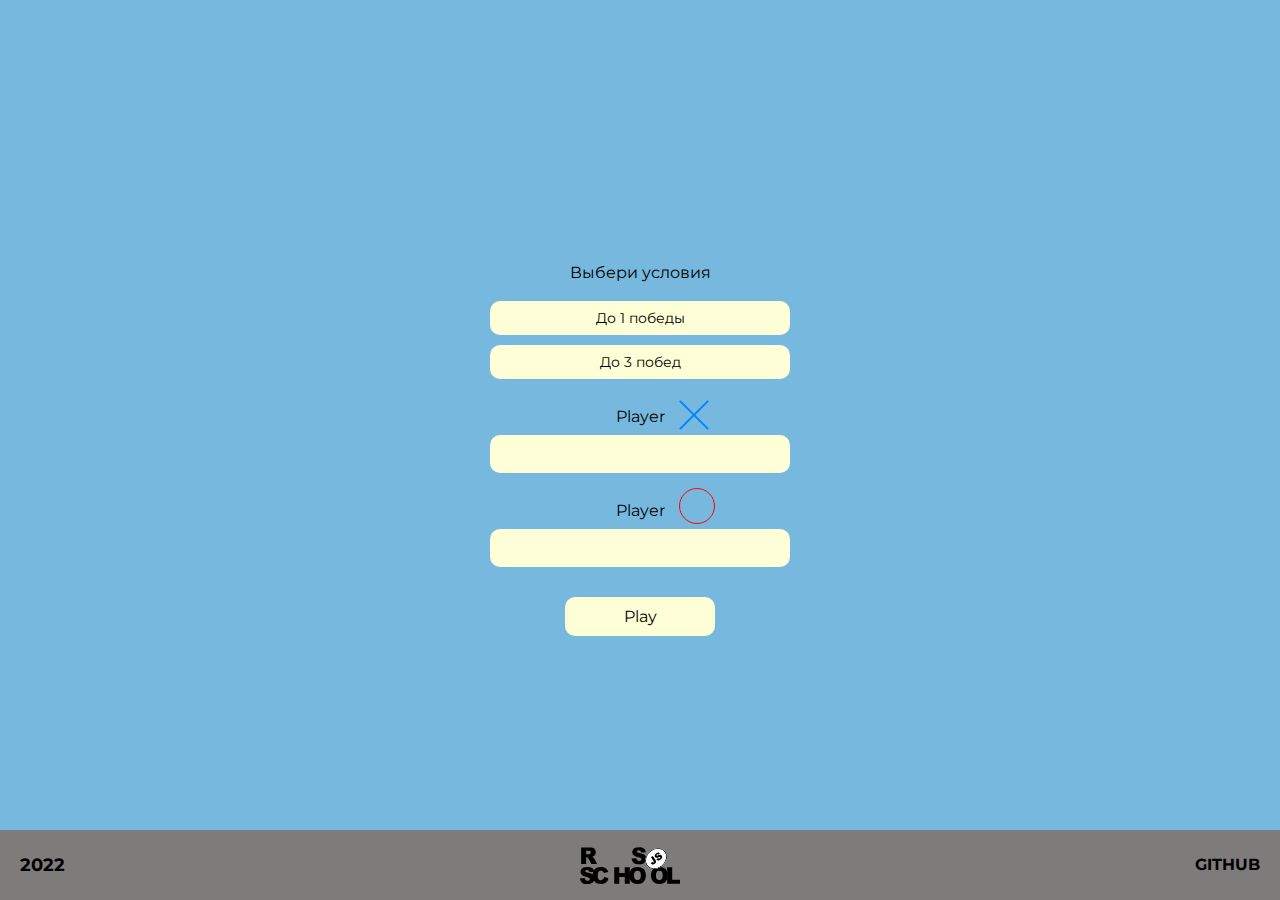
<file: tic-tac-toe/index.html>
<!DOCTYPE html>
<html lang="en">

<head>
   <meta charset="UTF-8">
   <meta http-equiv="X-UA-Compatible" content="IE=edge">
   <meta name="viewport" content="width=device-width, initial-scale=1.0">
   <link rel="stylesheet" href="./css/style.css">
   <title>tic-tac-toe</title>
</head>

<body>
   <div class="wrapper">
      <main class="main">
         <div class="main__container">
            <section class="game">
               <div class="game__head">
                  <div class="game__name-1">
                     <span class="game__score-player-1">0</span>
                  </div>
                  <div class="game__name-2">
                     <span class='game__score-player-2'>0</span>
                  </div>
               </div>
               <h1 class="game__title">
                  Раунд 1
               </h1>
               <div class="game__blocks">
                  <div data-filter="1" class="game__block"></div>
                  <div data-filter="2" class="game__block"></div>
                  <div data-filter="3" class="game__block"></div>
                  <div data-filter="4" class="game__block"></div>
                  <div data-filter="5" class="game__block"></div>
                  <div data-filter="6" class="game__block"></div>
                  <div data-filter="7" class="game__block"></div>
                  <div data-filter="8" class="game__block"></div>
                  <div data-filter="9" class="game__block"></div>
               </div>
               <div class="game__button">
                  <button class="game__start">Restart</button>
                  <img class="game__home" src="./assets/img/Home.svg" alt="">
                  <img class="game__refresh" src="./assets/img/Refresh.png" alt="">
                  <button class="game__table">Таблица рекордов</button>
                  <button class="game__history">История игр</button>
               </div>
            </section>
         </div>
      </main>
      <footer class="footer">
         <div class="footer__container">
            <div class="footer__wrap">
               <div class="footer__year">2022</div>
               <div class="footer__school">
                  <a href="https://rs.school/js-stage0/">
                     <img class="footer__logo" src="./assets/img/rs_school_js.svg" alt="Logo our course">
                  </a>
               </div>
               <div class="footer__git">
                  <a href="https://github.com/RuslSatt">GITHUB</a>
               </div>
            </div>
         </div>
      </footer>
      <div class="hello__page">
         <p class="hello__title">Выбери условия</p>
         <p class="hello__condition-three">До 1 победы</p>
         <p class="hello__condition-five">До 3 побед</p>
         <p class="player-one">Player</p>
         <input autocomplete="off" maxlength="8" type="text" name="text" class="input-one">
         <p class="player-two">Player</p>
         <input autocomplete="off" maxlength="8" type="text" name="text" class="input-two">
         <button class="btn">Play</button>
      </div>
      <div class="table">
         <div class="table__score">
            <div class="table__score-li">
               <div class="table__name">
                  <p class="table__title-name">Name</p>
               </div>
               <div class="table__number">
                  <p class="table__title-number">Victories</p>
               </div>
            </div>
            <button class="table__btn">BACK</button>
         </div>
      </div>
      <div class="history">
         <div class="history__block">
            <div class="history__block-flex">
            </div>
            <div class="history__block-btn">
               BACK
            </div>
         </div>
      </div>
      <div class="happy">
         <div class="happy__name">
         </div>
         <button class="happy__button-repeat">
            Сыграть еще раз?
         </button>
         <button class="happy__button-exit">
            Главное меню
         </button>
      </div>
   </div>
   <script src="./js/script.js"></script>
</body>

</html>
</file>
<file: tic-tac-toe/css/style.css>
@import url(https://fonts.googleapis.com/css?family=Montserrat:regular);
* {
  padding: 0;
  margin: 0;
  border: 0;
}

*,
*:before,
*:after {
  -webkit-box-sizing: border-box;
  box-sizing: border-box;
}

:focus,
:active {
  outline: none;
}

a:focus,
a:active {
  outline: none;
}

nav,
footer,
header,
aside {
  display: block;
}

html,
body {
  height: 100%;
  width: 100%;
  font-size: 100%;
  line-height: 1;
  -ms-text-size-adjust: 100%;
  -moz-text-size-adjust: 100%;
  -webkit-text-size-adjust: 100%;
}

input,
button,
textarea {
  font-family: inherit;
}

input::-ms-clear {
  display: none;
}

button {
  cursor: pointer;
}

button::-moz-focus-inner {
  padding: 0;
  border: 0;
}

a,
a:visited {
  text-decoration: none;
}

a:hover {
  text-decoration: none;
}

ul li {
  list-style: none;
}

img {
  vertical-align: top;
}

h1,
h2,
h3,
h4,
h5,
h6 {
  font-size: inherit;
  font-weight: 400;
}

body {
  font-family: Montserrat;
  -moz-user-select: none;
  -webkit-user-select: none;
  -ms-user-select: none;
  -o-user-select: none;
  user-select: none;
}

.wrapper {
  display: -webkit-box;
  display: -ms-flexbox;
  display: flex;
  -webkit-box-orient: vertical;
  -webkit-box-direction: normal;
      -ms-flex-direction: column;
          flex-direction: column;
  min-height: 100vh;
  background-color: #76b8de;
  overflow: hidden;
}

.main {
  -webkit-box-flex: 1;
      -ms-flex: 1 1 auto;
          flex: 1 1 auto;
  display: -webkit-box;
  display: -ms-flexbox;
  display: flex;
  -webkit-box-align: center;
      -ms-flex-align: center;
          align-items: center;
}

.main__container {
  -webkit-box-flex: 0;
      -ms-flex: 0 1 600px;
          flex: 0 1 600px;
  margin: 0px auto;
  padding: 20px 20px;
}

.game {
  padding: 15px 15px;
  border: 5px solid #feffd6;
  border-radius: 20px;
  background: #afdab659;
}

.game__head {
  display: -webkit-box;
  display: -ms-flexbox;
  display: flex;
  -webkit-box-pack: justify;
      -ms-flex-pack: justify;
          justify-content: space-between;
  margin-bottom: 20px;
  -ms-flex-wrap: wrap;
      flex-wrap: wrap;
}

@media (max-width: 500px) {
  .game__head {
    -webkit-box-orient: vertical;
    -webkit-box-direction: normal;
        -ms-flex-direction: column;
            flex-direction: column;
    gap: 10px;
  }
}

.game__score-player-1, .game__score-player-2 {
  font-size: 20px;
  border-radius: 50%;
  border: 1px solid #0085ff;
  height: 30px;
  width: 30px;
  text-align: center;
  display: -webkit-box;
  display: -ms-flexbox;
  display: flex;
  -webkit-box-align: center;
      -ms-flex-align: center;
          align-items: center;
  -webkit-box-pack: center;
      -ms-flex-pack: center;
          justify-content: center;
  margin-left: 10px;
}

.game__score-player-2 {
  border: 1px solid #ff0000;
}

.game__name-1, .game__name-2 {
  text-transform: uppercase;
  background-color: #feffd6;
  display: -webkit-box;
  display: -ms-flexbox;
  display: flex;
  -webkit-box-align: center;
      -ms-flex-align: center;
          align-items: center;
  text-align: center;
  border-radius: 10px;
  padding: 10px;
  -webkit-box-flex: 0;
      -ms-flex: 0 1 170px;
          flex: 0 1 170px;
  min-height: 45px;
}

@media (max-width: 500px) {
  .game__name-1, .game__name-2 {
    -webkit-box-flex: 0;
        -ms-flex: 0;
            flex: 0;
  }
}

.game__name-1 {
  color: #0085ff;
  position: relative;
  padding-right: 40px;
  font-weight: bold;
}

.game__name-1::before {
  content: "";
  display: inline-block;
  position: absolute;
  top: 10%;
  right: 25px;
  width: 2px;
  height: 40px;
  background-color: #0085ff;
  -webkit-transform: rotate(45deg);
          transform: rotate(45deg);
}

.game__name-1::after {
  content: "";
  display: inline-block;
  position: absolute;
  top: 10%;
  right: 25px;
  width: 2px;
  height: 40px;
  background-color: #0085ff;
  -webkit-transform: rotate(-45deg);
          transform: rotate(-45deg);
}

.game__name-2 {
  color: #ff0000;
  font-weight: bold;
  position: relative;
  padding-right: 50px;
}

.game__name-2::before {
  content: "";
  background: url("../assets/img/ellipse.svg") right no-repeat;
  display: inline-block;
  position: absolute;
  top: 0;
  right: 10px;
  width: 100%;
  height: 100%;
}

.game__head-ellipse {
  margin-left: 20px;
  width: 20px;
}

.game__title {
  background-color: #feffd6;
  display: -webkit-box;
  display: -ms-flexbox;
  display: flex;
  -webkit-box-pack: center;
      -ms-flex-pack: center;
          justify-content: center;
  -webkit-box-align: center;
      -ms-flex-align: center;
          align-items: center;
  text-align: center;
  border-radius: 10px;
  padding: 10px;
  max-width: 320px;
  margin: 0px auto;
  font-size: 20px;
}

@media (max-width: 437px) {
  .game__title {
    width: 100%;
    max-width: none;
  }
}

.game__blocks {
  display: -webkit-box;
  display: -ms-flexbox;
  display: flex;
  -webkit-box-pack: center;
      -ms-flex-pack: center;
          justify-content: center;
  -webkit-box-align: center;
      -ms-flex-align: center;
          align-items: center;
  -ms-flex-wrap: wrap;
      flex-wrap: wrap;
  gap: 10px;
  max-width: 350px;
  margin: 0px auto;
  padding-top: 20px;
}

.game__block-span-1 {
  position: absolute;
  background-color: #0085ff;
  height: 70px;
  width: 3px;
  -webkit-transform: rotate(45deg);
          transform: rotate(45deg);
}

.game__block-span-2 {
  position: absolute;
  background-color: #0085ff;
  height: 70px;
  width: 3px;
  -webkit-transform: rotate(-45deg);
          transform: rotate(-45deg);
}

.game__block {
  position: relative;
  display: -webkit-box;
  display: -ms-flexbox;
  display: flex;
  -webkit-box-pack: center;
      -ms-flex-pack: center;
          justify-content: center;
  -webkit-box-align: center;
      -ms-flex-align: center;
          align-items: center;
  width: 100px;
  height: 100px;
  background-color: #feffd6;
  border-radius: 10px;
  -webkit-transition: 0.3s;
  transition: 0.3s;
  cursor: pointer;
  -webkit-box-shadow: 0px 4px 4px rgba(0, 0, 0, 0.25);
          box-shadow: 0px 4px 4px rgba(0, 0, 0, 0.25);
}

.game__block img {
  width: 70px;
  height: 70px;
}

@media (max-width: 370px) {
  .game__block img {
    width: 60px;
    height: 60px;
  }
}

.game__block:hover {
  -webkit-transform: scale(1.05);
          transform: scale(1.05);
}

@media (max-width: 437px) {
  .game__block {
    width: 90px;
    height: 90px;
  }
}

@media (max-width: 370px) {
  .game__block {
    width: 70px;
    height: 70px;
  }
}

.game__button {
  padding-top: 20px;
  display: -webkit-box;
  display: -ms-flexbox;
  display: flex;
  gap: 10px;
  -webkit-box-pack: center;
      -ms-flex-pack: center;
          justify-content: center;
  -webkit-box-align: center;
      -ms-flex-align: center;
          align-items: center;
  -ms-flex-wrap: wrap;
      flex-wrap: wrap;
}

.game__start {
  display: -webkit-box;
  display: -ms-flexbox;
  display: flex;
  -webkit-box-pack: center;
      -ms-flex-pack: center;
          justify-content: center;
  -webkit-box-align: center;
      -ms-flex-align: center;
          align-items: center;
  text-align: center;
  background-color: #feffd6;
  -webkit-box-flex: 0;
      -ms-flex: 0 1 210px;
          flex: 0 1 210px;
  padding: 10px;
  font-size: 16px;
  border-radius: 10px;
  -webkit-transition: 0.3s;
  transition: 0.3s;
}

@media (max-width: 437px) {
  .game__start {
    -webkit-box-flex: 1;
        -ms-flex: 1 1 50%;
            flex: 1 1 50%;
  }
}

.game__start:hover {
  -webkit-transform: scale(1.05);
          transform: scale(1.05);
}

.game__home, .game__refresh {
  background-color: #feffd6;
  border-radius: 10px;
  width: 40px;
  height: 40px;
  cursor: pointer;
  -webkit-transition: 0.3s;
  transition: 0.3s;
}

.game__home:hover, .game__refresh:hover {
  -webkit-transform: scale(1.05);
          transform: scale(1.05);
}

.game__table, .game__history {
  -webkit-box-flex: 0;
      -ms-flex: 0 1 310px;
          flex: 0 1 310px;
  display: -webkit-box;
  display: -ms-flexbox;
  display: flex;
  -webkit-box-pack: center;
      -ms-flex-pack: center;
          justify-content: center;
  -webkit-box-align: center;
      -ms-flex-align: center;
          align-items: center;
  text-align: center;
  background-color: #feffd6;
  padding: 10px;
  font-size: 16px;
  border-radius: 10px;
  -webkit-transition: 0.3s;
  transition: 0.3s;
}

@media (max-width: 437px) {
  .game__table, .game__history {
    -webkit-box-flex: 1;
        -ms-flex: 1 1 100%;
            flex: 1 1 100%;
  }
}

.game__table:hover, .game__history:hover {
  -webkit-transform: scale(1.05);
          transform: scale(1.05);
}

.footer {
  z-index: 23;
  background-color: #7e7b7b;
}

.footer__container {
  max-width: 1440px;
  margin: 0px auto;
  padding: 0 20px;
}

.footer__year {
  font-size: 18px;
  font-weight: bold;
}

.footer__wrap {
  min-height: 70px;
  display: -webkit-box;
  display: -ms-flexbox;
  display: flex;
  -webkit-box-pack: justify;
      -ms-flex-pack: justify;
          justify-content: space-between;
  -webkit-box-align: center;
      -ms-flex-align: center;
          align-items: center;
}

.footer__git {
  -webkit-transition: 0.3s ease;
  transition: 0.3s ease;
}

.footer__git a {
  color: inherit;
  font-weight: bold;
}

@media (min-width: 768px) {
  .footer__git:hover {
    color: aquamarine;
  }
}

.footer__school {
  -webkit-transition: 0.3s ease;
  transition: 0.3s ease;
  width: 100px;
  height: 37.13px;
}

@media (max-width: 500px) {
  .footer__school {
    margin: 10px 0;
  }
}

.footer__school:hover {
  -webkit-transform: scale(1.05);
          transform: scale(1.05);
}

.footer__logo img {
  -webkit-transition: 0.3s ease;
  transition: 0.3s ease;
}

.footer__logo img:hover {
  -webkit-transform: scale(1.1);
          transform: scale(1.1);
}

.hello__page {
  min-height: 100vh;
  height: 100%;
  width: 100%;
  position: fixed;
  top: 0;
  left: 0;
  right: 0;
  bottom: 0;
  overflow: hidden;
  display: -webkit-box;
  display: -ms-flexbox;
  display: flex;
  -webkit-box-orient: vertical;
  -webkit-box-direction: normal;
      -ms-flex-direction: column;
          flex-direction: column;
  -webkit-box-pack: center;
      -ms-flex-pack: center;
          justify-content: center;
  -webkit-box-align: center;
      -ms-flex-align: center;
          align-items: center;
  background-color: #76b8de;
  -webkit-transition: 0.5s;
  transition: 0.5s;
}

.hello__title {
  margin-bottom: 20px;
}

.hello__condition-three, .hello__condition-five {
  max-width: 300px;
  width: 100%;
  padding: 10px 10px;
  margin-bottom: 10px;
  background-color: #feffd6;
  border-radius: 10px;
  font-size: 14px;
  text-align: center;
  cursor: pointer;
  -webkit-transition: 0.3s;
  transition: 0.3s;
}

.hello__condition-three:hover, .hello__condition-five:hover {
  background-color: #e21d1d;
}

.player-one {
  margin-top: 20px;
  margin-bottom: 10px;
  position: relative;
}

.player-one::before {
  content: "";
  display: inline-block;
  position: absolute;
  top: -85%;
  right: -30px;
  width: 2px;
  height: 40px;
  background-color: #0085ff;
  -webkit-transform: rotate(45deg);
          transform: rotate(45deg);
}

.player-one::after {
  content: "";
  display: inline-block;
  position: absolute;
  top: -85%;
  right: -30px;
  width: 2px;
  height: 40px;
  background-color: #0085ff;
  -webkit-transform: rotate(-45deg);
          transform: rotate(-45deg);
}

.player-two {
  margin-bottom: 10px;
  position: relative;
}

.player-two::before {
  content: "";
  background: url("../assets/img/ellipse.svg") right no-repeat;
  display: inline-block;
  position: absolute;
  top: -100%;
  right: -50px;
  width: 100%;
  height: 100%;
  padding: 19px;
}

.input-one,
.input-two {
  max-width: 300px;
  width: 100%;
  padding: 10px 10px;
  margin-bottom: 30px;
  background-color: #feffd6;
  border-radius: 10px;
  font-size: 14px;
  text-transform: uppercase;
}

.btn {
  max-width: 150px;
  width: 100%;
  background-color: #feffd6;
  padding: 10px 10px;
  border-radius: 10px;
  -webkit-transition: 0.3s;
  transition: 0.3s;
  font-size: 16px;
}

.btn:hover {
  -webkit-transform: scale(1.05);
          transform: scale(1.05);
}

.table {
  min-height: 100vh;
  overflow: hidden;
  position: fixed;
  width: 100%;
  height: 100%;
  top: 0;
  left: 0;
  bottom: 0;
  right: 0;
  display: -webkit-box;
  display: -ms-flexbox;
  display: flex;
  -webkit-box-pack: center;
      -ms-flex-pack: center;
          justify-content: center;
  -webkit-box-align: center;
      -ms-flex-align: center;
          align-items: center;
  text-align: center;
  background-color: #5d84a9bd;
  -webkit-transition: 0.5s;
  transition: 0.5s;
  opacity: 0;
  visibility: hidden;
}

.table__score {
  width: 320px;
  height: 400px;
  background-color: #feffd6;
  border-radius: 10px;
  overflow: auto;
  padding-bottom: 10px;
  display: -webkit-box;
  display: -ms-flexbox;
  display: flex;
  -webkit-box-align: center;
      -ms-flex-align: center;
          align-items: center;
  -webkit-box-orient: vertical;
  -webkit-box-direction: normal;
      -ms-flex-direction: column;
          flex-direction: column;
}

.table__score-li {
  -webkit-box-flex: 1;
      -ms-flex: 1 1 auto;
          flex: 1 1 auto;
  display: -webkit-box;
  display: -ms-flexbox;
  display: flex;
  -webkit-box-pack: center;
      -ms-flex-pack: center;
          justify-content: center;
  gap: 20px;
  padding: 10px;
}

.table__score-li p {
  margin-bottom: 10px;
}

.table__title-number {
  margin-bottom: 10px;
  background-color: #89c2f8;
  padding: 10px;
  width: 100px;
  border-radius: 10px;
}

.table__title-name {
  background-color: #89c2f8;
  padding: 10px;
  width: 150px;
  margin-bottom: 10px;
  border-radius: 10px;
}

.table__player-number {
  background-color: #cece9daf;
  border-radius: 10px;
  width: 100px;
  padding: 5px;
}

.table__player-name {
  background-color: #cece9daf;
  border-radius: 10px;
  width: 150px;
  padding: 5px;
}

.table__btn {
  max-width: 100px;
  width: 100%;
  background-color: #fafc9f;
  padding: 5px 10px;
  border-radius: 10px;
  cursor: pointer;
}

.history {
  z-index: 500;
  min-height: 100vh;
  overflow: hidden;
  position: fixed;
  width: 100%;
  height: 100%;
  top: 0;
  left: 0;
  bottom: 0;
  right: 0;
  display: -webkit-box;
  display: -ms-flexbox;
  display: flex;
  -webkit-box-pack: center;
      -ms-flex-pack: center;
          justify-content: center;
  -webkit-box-align: center;
      -ms-flex-align: center;
          align-items: center;
  text-align: center;
  background-color: #5d84a9bd;
  -webkit-transition: 0.5s;
  transition: 0.5s;
  opacity: 0;
  visibility: hidden;
  padding: 0 10px;
}

.history__block {
  display: -webkit-box;
  display: -ms-flexbox;
  display: flex;
  width: 500px;
  height: 500px;
  background-color: #feffd6;
  border-radius: 10px;
  overflow: auto;
  padding-bottom: 10px;
  display: flex;
  -webkit-box-align: center;
      -ms-flex-align: center;
          align-items: center;
  -webkit-box-orient: vertical;
  -webkit-box-direction: normal;
      -ms-flex-direction: column;
          flex-direction: column;
  padding: 10px 20px;
}

.history__block-flex {
  -webkit-box-flex: 1;
      -ms-flex: 1 1 auto;
          flex: 1 1 auto;
  width: 100%;
}

.history__game {
  background-color: #c8c9ab;
  padding: 10px;
  width: 100%;
  border-radius: 5px;
  margin-top: 10px;
  margin-bottom: 5px;
  font-size: 16px;
}

.history__winner {
  text-align: center;
  padding: 10px;
  width: 100%;
  border-radius: 5px;
  font-size: 14px;
  background-color: #5d84a9bd;
  margin-top: 10px;
  text-transform: uppercase;
}

.history__winner span {
  color: #ffffff;
  font-size: 18px;
  margin-right: 5px;
}

.history__winner-title {
  text-align: center;
  padding: 10px;
  width: 100%;
  border-radius: 5px;
  font-size: 16px;
  background-color: #f3df6cbd;
  border: 1px dashed #0085ff;
  font-size: 18px;
  text-transform: uppercase;
  color: #ff0000;
  font-weight: 600;
}

.history__winner-title span {
  color: #000;
  font-size: 15px;
  margin: 0 5px;
}

.history__block-btn {
  max-width: 100px;
  width: 100%;
  background-color: #fafc9f;
  padding: 5px 10px;
  margin-top: 10px;
  border-radius: 10px;
  cursor: pointer;
}

.happy {
  z-index: 500;
  padding: 0 20px;
  min-height: 100vh;
  overflow: hidden;
  -webkit-transition: 0.5s;
  transition: 0.5s;
  opacity: 0;
  visibility: hidden;
  display: -webkit-box;
  display: -ms-flexbox;
  display: flex;
  -webkit-box-orient: vertical;
  -webkit-box-direction: normal;
      -ms-flex-direction: column;
          flex-direction: column;
  -webkit-box-pack: center;
      -ms-flex-pack: center;
          justify-content: center;
  -webkit-box-align: center;
      -ms-flex-align: center;
          align-items: center;
  text-align: center;
  position: fixed;
  top: 0;
  left: 0;
  width: 100%;
  height: 100%;
  background-color: #5d84a9bd;
  gap: 20px;
}

.happy__name {
  max-width: 500px;
  width: 100%;
  height: 200px;
  background-color: #feffd6;
  border-radius: 10px;
  overflow: auto;
  display: -webkit-box;
  display: -ms-flexbox;
  display: flex;
  -webkit-box-orient: vertical;
  -webkit-box-direction: normal;
      -ms-flex-direction: column;
          flex-direction: column;
  -webkit-box-pack: center;
      -ms-flex-pack: center;
          justify-content: center;
  -webkit-box-align: center;
      -ms-flex-align: center;
          align-items: center;
  font-size: 23px;
  padding: 20px 20px;
}

.happy__name span {
  margin-bottom: 20px;
  display: block;
  font-size: 30px;
  text-transform: uppercase;
  color: #090909;
}

.happy__button-repeat, .happy__button-exit {
  max-width: 500px;
  width: 100%;
  background-color: #fafc9f;
  padding: 10px 10px;
  border-radius: 10px;
  -webkit-transition: 0.3s ease;
  transition: 0.3s ease;
  font-size: 20px;
}

.happy__button-repeat:hover, .happy__button-exit:hover {
  background-color: #fafad7;
}

.block-opacity {
  opacity: 0;
  visibility: hidden;
}

.block-remove-opacity {
  opacity: 1;
  visibility: visible;
}

.mute {
  pointer-events: none;
}

.condition__color {
  background-color: #e21d1d;
}
</file>
